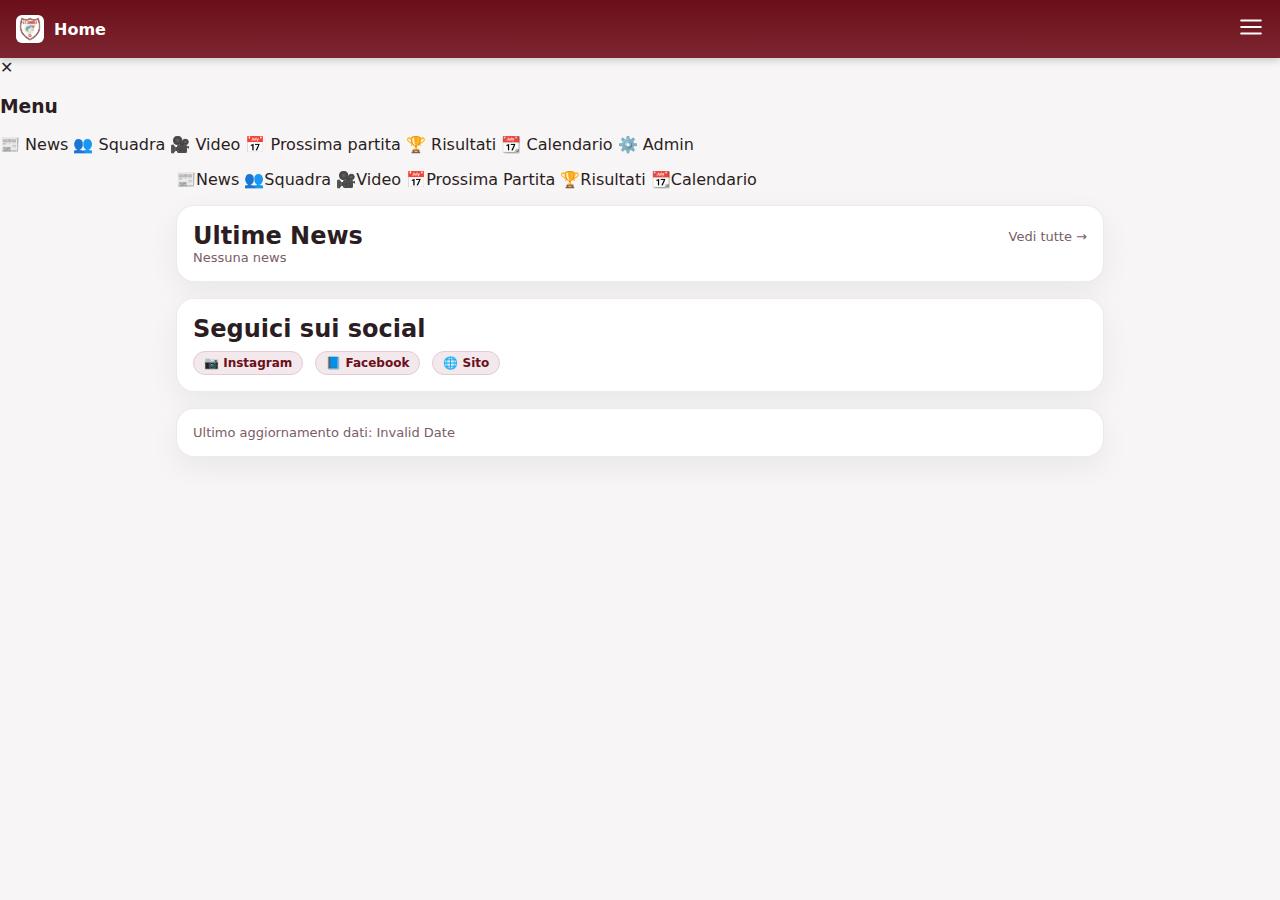
<file: index.html>
<!doctype html>
<html lang="it">
<head>
  
  <meta charset="utf-8" />
  <meta name="viewport" content="width=device-width, initial-scale=1" />
  <title>Home - CORB</title>
  <link rel="manifest" href="manifest.json">
  <meta name="theme-color" content="#6b0f1a">
  <link rel="apple-touch-icon" href="img/icons/logo_c5.png">
  <meta name="apple-mobile-web-app-capable" content="yes">
  <link rel="stylesheet" href="./style.css?v=22">
</head>
<body>
  <header class="topbar">
    <div class="nav">
      <img src="img/logo_c5.png" alt="logo" style="width:28px;height:28px;border-radius:6px;object-fit:cover">
      <div class="title">Home</div>
    </div>
    <div class="right">
      <button id="menuBtn" class="iconbtn" aria-label="Menu" title="Menu">
        <svg width="26" height="26" viewBox="0 0 24 24" fill="none" stroke="#fff" stroke-width="2" stroke-linecap="round">
          <path d="M3 6h18M3 12h18M3 18h18"/>
        </svg>
      </button>
    </div>
  </header>

  <nav id="drawer">
    <span id="drawer-close">✕</span>
    <h3>Menu</h3>
    <a href="./news.html">📰 News</a>
    <a href="./squadra.html">👥 Squadra</a>
    <a href="./video.html">🎥 Video</a>
    <a href="./prossima.html">📅 Prossima partita</a>
    <a href="./partite.html">🏆 Risultati</a>
    <a href="./calendario.html">📆 Calendario</a>
    <a href="./admin.html">⚙️ Admin</a>
  </nav>
  <script>
    (function(){
      const d=document;const drawer=d.getElementById('drawer'),btn=d.getElementById('menuBtn'),x=d.getElementById('drawer-close');
      btn&&btn.addEventListener('click',e=>{e.stopPropagation();drawer.classList.add('open')});
      x&&x.addEventListener('click',()=>drawer.classList.remove('open'));
      d.addEventListener('click',e=>{ if(drawer.classList.contains('open') && !drawer.contains(e.target) && e.target!==btn) drawer.classList.remove('open');});
    })();
  </script>

  <main class="container">
    <section class="tiles">
      <a class="tile" href="./news.html"><span class="emoji">📰</span>News</a>
      <a class="tile" href="./squadra.html"><span class="emoji">👥</span>Squadra</a>
      <a class="tile" href="./video.html"><span class="emoji">🎥</span>Video</a>
      <a class="tile" href="./prossima.html"><span class="emoji">📅</span>Prossima Partita</a>
      <a class="tile" href="./partite.html"><span class="emoji">🏆</span>Risultati</a>
      <a class="tile" href="./calendario.html"><span class="emoji">📆</span>Calendario</a>
    </section>

    <section class="card">
      <div class="row" style="justify-content:space-between">
        <h2 style="margin:0">Ultime News</h2>
        <a class="small" href="./news.html">Vedi tutte →</a>
      </div>
      <div id="homeNews"></div>
    </section>

    <section class="card">
      <h2 style="margin:0 0 8px 0">Seguici sui social</h2>
      <div class="row">
        <a class="pill" href="https://instagram.com" target="_blank" rel="noopener">📷 Instagram</a>
        <a class="pill" href="https://facebook.com" target="_blank" rel="noopener">📘 Facebook</a>
        <a class="pill" href="https://u-s-corbiolo.example" target="_blank" rel="noopener">🌐 Sito</a>
      </div>
    </section>

    <section class="card small" id="lastUpd">Ultimo aggiornamento dati: –</section>
  </main>

  <script type="module">
    import {get,lastUpdated} from './data-store.js';
    const list = document.getElementById('homeNews');
    const rows = (get('news')||[]).slice(0,2);
    list.innerHTML = rows.map(n=>`
      <div class="news-item">
        <div style="font-weight:700">${n.titolo||'—'}</div>
        <div class="small">${n.contenuto||''}</div>
      </div>`).join('') || '<div class="small">Nessuna news</div>';
    const u = lastUpdated(); document.getElementById('lastUpd').textContent = 'Ultimo aggiornamento dati: ' + (u?new Date(u).toLocaleString(): '—');
    if ('serviceWorker' in navigator) navigator.serviceWorker.register('./sw.js');
  </script>
</body>
</html>
</file>
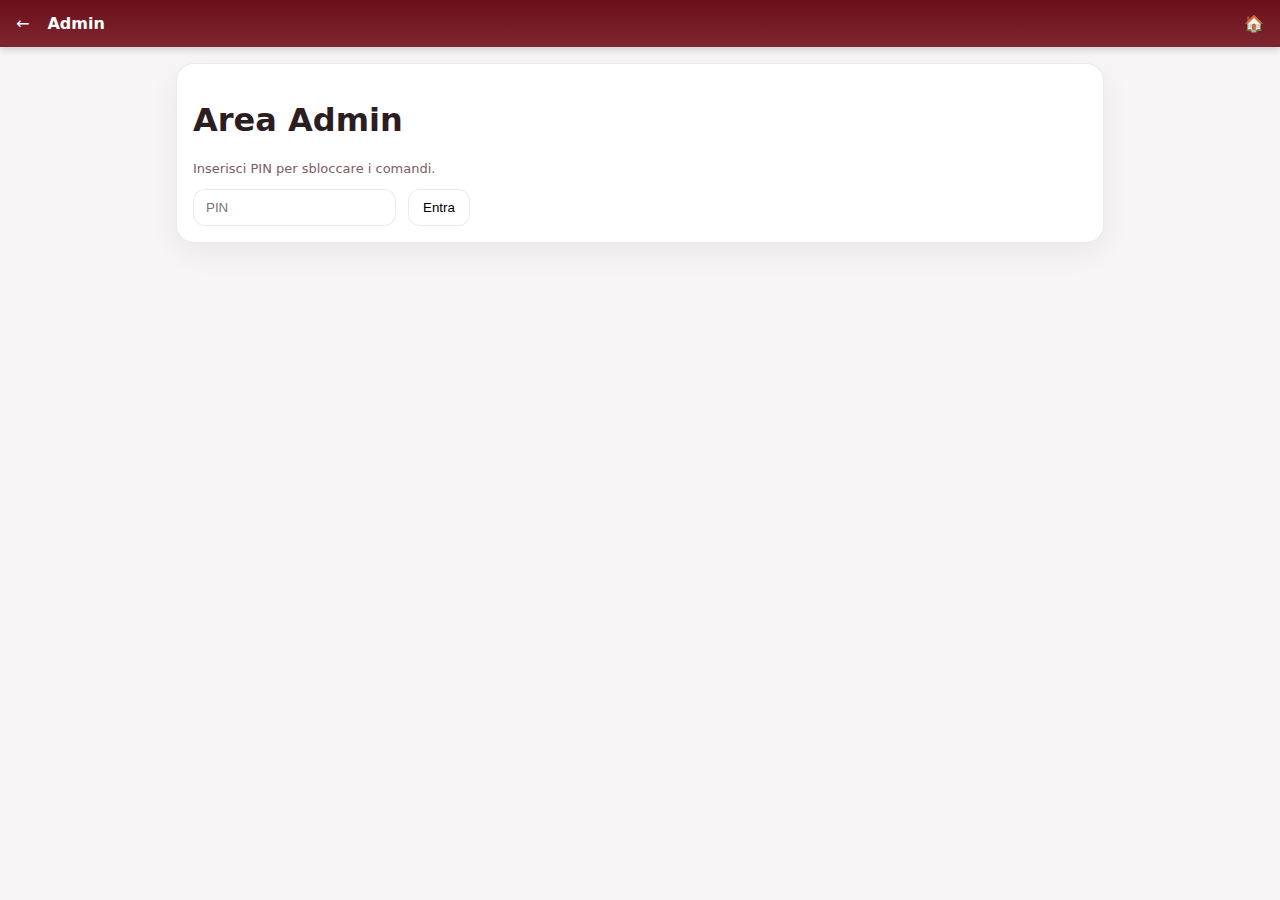
<file: admin.html>
<!doctype html>
<html lang="it">
<head>
  <meta charset="utf-8" />
  <meta name="viewport" content="width=device-width, initial-scale=1" />
  <title>Admin - CORB</title>
  <link rel="manifest" href="manifest.json">
  <meta name="theme-color" content="#6b0f1a">
  <link rel="apple-touch-icon" href="img/icons/icon-192.png">
  <meta name="apple-mobile-web-app-capable" content="yes">
  <link rel="stylesheet" href="./style.css">
  <style>
    .btn{padding:10px 14px;border-radius:12px;border:1px solid var(--ring);background:#fff;cursor:pointer}
    .btn.primary{background:#6b0f1a;color:#fff;border-color:#6b0f1a}
    .log{white-space:pre-wrap;font-family:ui-monospace,monospace;background:#fff;border:1px solid var(--ring);border-radius:12px;padding:10px;max-height:220px;overflow:auto}
  </style>
</head>
<body>
  <!-- Topbar -->
  <header class="topbar">
    <div class="nav">
      <a href="./index.html" style="color:#fff">←</a>
      <div class="title" style="font-weight:700;margin-left:8px">Admin</div>
    </div>
    <div class="right">
      <a class="iconbtn" href="./index.html" title="Home">🏠</a>
    </div>
  </header>

  <main class="container">
    <!-- Login PIN -->
    <section class="card">
      <h1>Area Admin</h1>
      <p class="small">Inserisci PIN per sbloccare i comandi.</p>
      <div class="row">
        <input id="pin" class="search" placeholder="PIN" style="max-width:220px">
        <button id="go" class="btn">Entra</button>
        <span id="status" class="small"></span>
      </div>
    </section>

    <!-- Pannello -->
    <section class="card" id="panel" style="display:none">
      <div class="row" style="justify-content:space-between;align-items:center">
        <h2 style="margin:0">Sincronizzazione</h2>
        <div class="small">Ultimo sync: <span id="ls">never</span></div>
      </div>

      <div class="row" style="margin-top:10px">
        <button id="syncAll" class="btn primary">⟳ Aggiorna TUTTO</button>
        <button id="clear" class="btn">✕ Svuota cache</button>
      </div>

      <div class="section" style="margin-top:12px">
        <h3 class="small" style="margin:0 0 6px 0">Log</h3>
        <div id="log" class="log">Pronto.</div>
      </div>

      <p class="small" style="margin-top:10px">
        Le pagine pubbliche leggono solo dalla cache locale. Nessun aggiornamento automatico:
        i dati cambiano solo quando premi <b>Aggiorna</b>.
      </p>
    </section>
  </main>

  <script type="module">
    import { set, setLast, last, clearAll } from './data-store.js';

    // === CONFIG ===
    const PIN = 'corb25';
    const SHEET_ID = '143tbH2ZfTHk9bsgL1T7s6PQcSkR-HrCepz0GS--Go8I';
    // GID: news, giocatori, sponsor, partite, calendario
    const CSV = {
      news:      `https://docs.google.com/spreadsheets/d/${SHEET_ID}/export?format=csv&gid=1408482393`,
      players:   `https://docs.google.com/spreadsheets/d/${SHEET_ID}/export?format=csv&gid=706688113`,
      sponsors:  `https://docs.google.com/spreadsheets/d/${SHEET_ID}/export?format=csv&gid=1118175028`,
      matches:   `https://docs.google.com/spreadsheets/d/${SHEET_ID}/export?format=csv&gid=1730522931`,
      calendar:  `https://docs.google.com/spreadsheets/d/${SHEET_ID}/export?format=csv&gid=787175543`
    };

    // === UI refs ===
    const elPanel = document.getElementById('panel');
    const elLS = document.getElementById('ls');
    const elLog = document.getElementById('log');
    const log = (m) => { elLog.textContent += '\\n' + m; elLog.scrollTop = elLog.scrollHeight; };

    // CSV robust parser (comma inside quotes)
    const parseCSV = (txt) => {
      const lines = txt.replace(/\r/g,'').split('\n').filter(x=>x.trim().length);
      if (!lines.length) return [];
      const headers = splitCSVLine(lines[0]).map(h=>h.trim().toLowerCase());
      return lines.slice(1).map(line => {
        const cells = splitCSVLine(line);
        const obj = {};
        headers.forEach((h,i)=> obj[h] = (cells[i] ?? '').replace(/^"|"$/g,''));
        return obj;
      });
    };
    function splitCSVLine(line) {
      const out = []; let cur = ''; let q = false;
      for (let i=0;i<line.length;i++){
        const ch = line[i];
        if (ch === '"'){ q = !q; cur += ch; }
        else if (ch === ',' && !q){ out.push(cur); cur=''; }
        else { cur += ch; }
      }
      out.push(cur);
      return out;
    }

    async function pull(key, mapTo, storeKey){
      const res = await fetch(CSV[key], { cache:'no-store' });
      if(!res.ok) throw new Error(`${key}: HTTP ${res.status}`);
      const rows = parseCSV(await res.text());
      const mapped = rows.map(mapTo);
      set(storeKey, mapped);
      log(`✔ ${storeKey}: ${mapped.length} record`);
    }

    async function syncAll(){
      elLog.textContent = 'Avvio sync…';
      try{
        await Promise.all([
          pull('players',  r => ({ nome:r.nome, numero:r.numero, ruolo:r.ruolo, foto:r.foto }), 'players'),
          pull('news',     r => ({ titolo:r.titolo, contenuto:r.contenuto, img:r.img, tag:r.tag||'', nuova:(r.nuova||'')==='1' }), 'news'),
          pull('sponsors', r => ({ nome:r.nome, logo:r.logo, link:r.link }), 'sponsors'),
          pull('matches',  r => ({ data:r.data, ora:r.ora, casa:r.casa, logocasa:r.logocasa, fuori:r.fuori, logoavv:r.logoavv, risultato:r.risultato, competizione:r.competizione||'', luogo:r.luogo||'', mvp:r.mvp||'' }), 'matches'),
          pull('calendar', r => ({ data:r.data, avversario:r.avversario, casa_fuori:r.casa_fuori }), 'calendar')
        ]);
        const ts = new Date().toLocaleString();
        setLast(ts);
        elLS.textContent = ts;
        log('🎉 Fatto!');
        alert('Aggiornamento completato');
      }catch(err){
        log('❌ Errore: ' + (err?.message||err));
        alert('Errore durante l\'aggiornamento');
      }
    }

    // Login PIN
    document.getElementById('go').addEventListener('click', () => {
      const ok = (document.getElementById('pin').value || '').trim() === PIN;
      document.getElementById('status').textContent = ok ? 'OK' : 'PIN errato';
      elPanel.style.display = ok ? 'block' : 'none';
      elLS.textContent = last();
    });

    // Bottoni
    document.getElementById('syncAll').addEventListener('click', syncAll);
    document.getElementById('clear').addEventListener('click', () => {
      clearAll(); elLS.textContent = 'never'; elLog.textContent = 'Cache svuotata.'; alert('Cache svuotata');
    });

    // PWA
    if ('serviceWorker' in navigator) {
      navigator.serviceWorker.register('./sw.js');
    }
  </script>
</body>
</html>
</file>
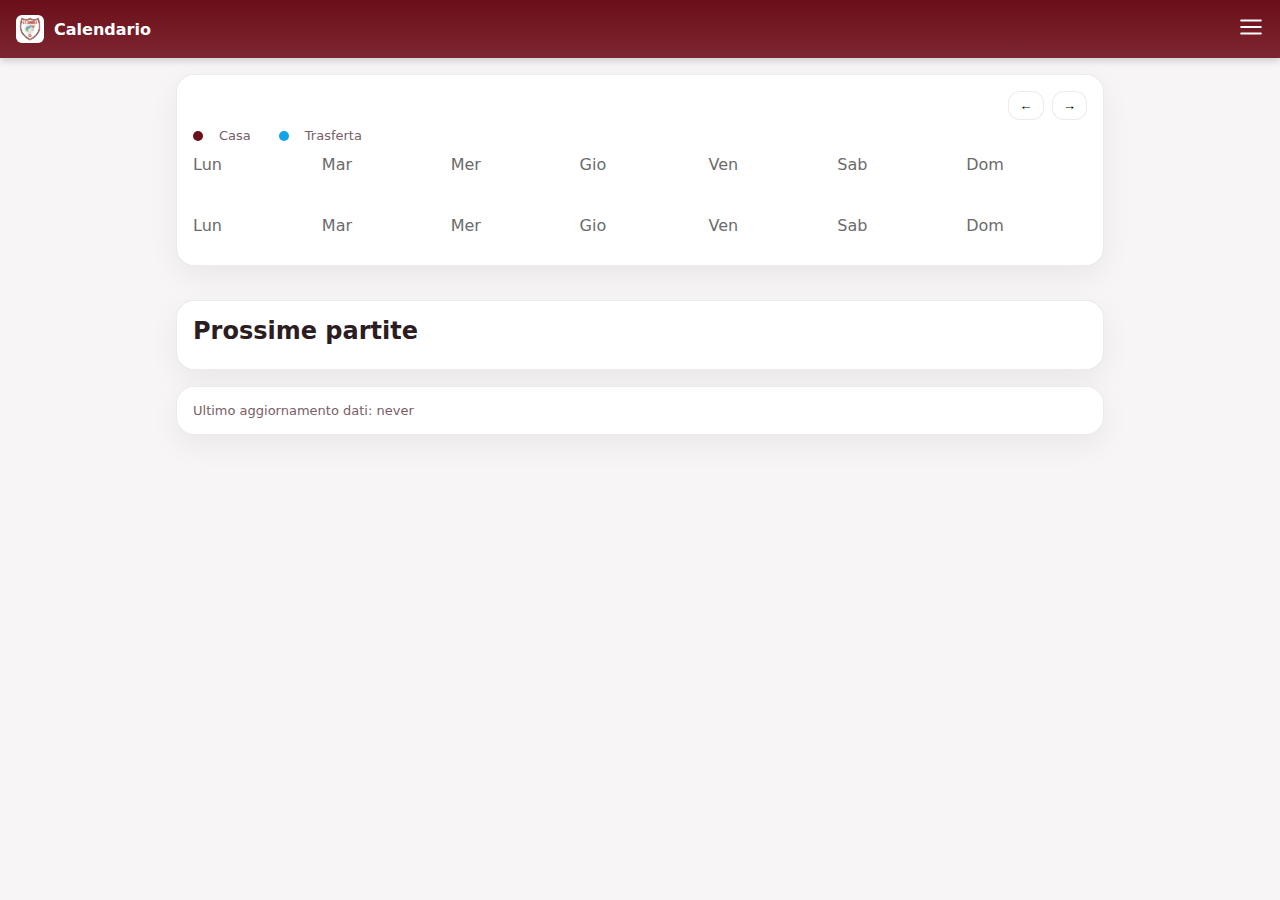
<file: calendario.html>
<!doctype html>
<html lang="it">
<head>
  <meta charset="utf-8"/>
  <meta name="viewport" content="width=device-width, initial-scale=1"/>
  <title>Calendario - CORB</title>
  <link rel="manifest" href="manifest.json">
  <meta name="theme-color" content="#6b0f1a">
  <meta name="apple-mobile-web-app-capable" content="yes">
  <link rel="apple-touch-icon" href="img/logo_c5.png">
  <link rel="stylesheet" href="./style.css?v=34">
  <style>
    .month-wrap{margin-bottom:18px}
    .month-head{display:flex;align-items:center;justify-content:space-between}
    .month-name{font-weight:900;line-height:1.05;font-size:clamp(20px,6vw,28px)}
    .head-right{display:flex;gap:8px}
    .arrowbtn{border-radius:12px;border:1px solid var(--ring);background:#fff;padding:6px 10px}
    .legend{display:flex;gap:16px;align-items:center;margin-top:8px}
    .dot{width:10px;height:10px;border-radius:999px}
    .dot-home{background:var(--home)} .dot-away{background:var(--away)}
    .cal-dow{margin:12px 0 6px}
    .month-block{margin-bottom:8px}
  </style>
</head>
<body>
  <header class="topbar">
    <div class="nav">
      <a href="./index.html" class="brand" aria-label="Home">
        <img src="img/logo_c5.png" alt="Corbiolo" class="brand-logo">
        <span class="title">Calendario</span>
      </a>
    </div>
    <div class="right">
      <button id="menuBtn" class="iconbtn" aria-label="Apri menu" title="Menu">
        <svg width="26" height="26" viewBox="0 0 24 24" fill="none" stroke="currentColor" stroke-width="2" stroke-linecap="round">
          <path d="M3 6h18M3 12h18M3 18h18"/>
        </svg>
      </button>
    </div>
  </header>

  <nav id="drawer" class="drawer" aria-label="Menu laterale">
    <button id="drawer-close" class="drawer-close" aria-label="Chiudi">✕</button>
    <h3>Menu</h3>
    <a href="./index.html">🏠 Home</a>
    <a href="./news.html">📰 News</a>
    <a href="./squadra.html">👥 Squadra</a>
    <a href="./video.html">🎥 Video</a>
    <a href="./prossima.html">📅 Prossima partita</a>
    <a href="./partite.html">🏆 Risultati</a>
    <a href="./calendario.html">📆 Calendario</a>
    <a href="./settings.html">🔔 Impostazioni</a>
    <a href="./admin.html">⚙️ Admin</a>
  </nav>

  <main class="container">
    <section class="card month-wrap">
      <div class="month-head">
        <div class="month-name" id="m1"></div>
        <div class="head-right">
          <button class="arrowbtn" id="prevM" title="Mese precedente">←</button>
          <button class="arrowbtn" id="nextM" title="Mese successivo">→</button>
        </div>
      </div>
      <div class="legend small">
        <span class="dot dot-home"></span> Casa
        <span class="dot dot-away" style="margin-left:12px"></span> Trasferta
      </div>

      <div class="month-block">
        <div class="cal-dow"><span>Lun</span><span>Mar</span><span>Mer</span><span>Gio</span><span>Ven</span><span>Sab</span><span>Dom</span></div>
        <div id="grid1" class="cal-grid"></div>
      </div>

      <div style="height:16px"></div>

      <div class="month-head">
        <div class="month-name" id="m2"></div>
        <div style="width:68px"></div>
      </div>
      <div class="month-block">
        <div class="cal-dow"><span>Lun</span><span>Mar</span><span>Mer</span><span>Gio</span><span>Ven</span><span>Sab</span><span>Dom</span></div>
        <div id="grid2" class="cal-grid"></div>
      </div>
    </section>

    <section class="card">
      <h2 style="margin:0 0 8px 0">Prossime partite</h2>
      <div id="futureList"></div>
    </section>

    <section class="card small">
      Ultimo aggiornamento dati: <span id="ls">never</span>
    </section>
  </main>

  <script type="module">
    import { autoLoad, last, get } from './data-store.js';
    await autoLoad(); // 👈

    document.getElementById('ls').textContent = last();

    const drawer = document.getElementById('drawer');
    document.getElementById('menuBtn').onclick = () => drawer.classList.add('open');
    document.getElementById('drawer-close').onclick = () => drawer.classList.remove('open');
    document.addEventListener('click', (e)=>{
      if (drawer.classList.contains('open') && !drawer.contains(e.target) && e.target.id!=='menuBtn'){
        drawer.classList.remove('open');
      }
    });

    const toDate = (d) => {
      if (!d) return new Date('Invalid');
      if (/^\d{4}-\d{2}-\d{2}/.test(d)) return new Date(d);
      const m = d.match(/^(\d{1,2})[\/\-\.](\d{1,2})[\/\-\.](\d{2,4})$/);
      if (m){ const dd=+m[1], mm=+m[2]-1, yy=(+m[3]<100?2000+ +m[3]:+m[3]); return new Date(yy,mm,dd); }
      const dt = new Date(d);
      return isNaN(+dt) ? new Date('Invalid') : dt;
    };
    const fmtMonth = (d) => d.toLocaleDateString(undefined,{month:'long',year:'numeric'});
    const daysInMonth = (y,m) => new Date(y, m+1, 0).getDate();
    const startDowMon = (y,m) => (new Date(y,m,1).getDay()+6)%7;

    const calData = (get('calendar')||[]).map(r=>({
      date: toDate(r.data),
      avversario: r.avversario || '',
      casa_fuori: (r.casa_fuori||'').toLowerCase()
    })).filter(e=>!isNaN(+e.date));

    let offset = 0;

    function buildTwoMonths(){
      const base = new Date();
      const mA = new Date(base.getFullYear(), base.getMonth()+offset, 1);
      const mB = new Date(base.getFullYear(), base.getMonth()+offset+1, 1);
      buildMonth('grid1','m1', mA);
      buildMonth('grid2','m2', mB);
    }

    function buildMonth(gridId, labelId, baseDate){
      const y = baseDate.getFullYear(), m = baseDate.getMonth();
      document.getElementById(labelId).textContent = fmtMonth(baseDate);
      const grid = document.getElementById(gridId);
      grid.innerHTML = '';

      const leading = startDowMon(y,m);
      for(let i=0;i<leading;i++){
        const c = document.createElement('div'); c.className = 'cal-cell muted'; grid.appendChild(c);
      }

      const nDays = daysInMonth(y,m);
      for(let d=1; d<=nDays; d++){
        const cell = document.createElement('div');
        cell.className = 'cal-cell';
        cell.textContent = d;

        const match = calData.find(e =>
          e.date.getFullYear()===y && e.date.getMonth()===m && e.date.getDate()===d
        );
        if (match){
          cell.classList.add('has');
          if (match.casa_fuori === 'casa') cell.classList.add('home');
          else cell.classList.add('away');
          cell.title = (match.casa_fuori==='casa' ? 'Corbiolo - ' : '') +
                       match.avversario +
                       (match.casa_fuori==='fuori' ? ' - Corbiolo' : '');
        }

        grid.appendChild(cell);
      }
    }

    document.getElementById('prevM').addEventListener('click', ()=>{
      offset -= 1; buildTwoMonths(); window.scrollTo({top:0,behavior:'smooth'});
    });
    document.getElementById('nextM').addEventListener('click', ()=>{
      offset += 1; buildTwoMonths(); window.scrollTo({top:0,behavior:'smooth'});
    });

    buildTwoMonths();

    const matches = (get('matches')||[]).map(m=>({
      ...m,
      date: new Date((m.data||'')+'T'+(m.ora||'00:00'))
    })).filter(m=>!isNaN(+m.date));

    const now = new Date();
    const futures = matches.filter(m=> m.date > now).sort((a,b)=> a.date - b.date);

    const isHome = m => (m.casa||'').trim().toLowerCase() === 'corbiolo';
    const fmtListDate = (d) => d.toLocaleDateString(undefined,{weekday:'short', day:'2-digit', month:'short'});

    const list = document.getElementById('futureList');
    list.innerHTML = futures.length ? futures.map(m=>{
      const homeSide = isHome(m);
      const s1 = homeSide ? 'Corbiolo' : (m.casa||'Avversario');
      const s2 = homeSide ? (m.fuori||'Avversario') : 'Corbiolo';
      const icon = homeSide ? '🏠' : '✈️';
      const ds = fmtListDate(m.date);
      return `
        <div class="future-row">
          <div class="row">
            <span class="pill" style="margin-right:6px">${icon}</span>
            <div>
              <div><strong>${s1} - ${s2}</strong></div>
              <div class="small">${ds}</div>
            </div>
          </div>
        </div>`;
    }).join('') : '<div class="small">Nessuna partita in programma</div>';

    if ('serviceWorker' in navigator) navigator.serviceWorker.register('./sw.js');
  </script>
  <script src="./ui.js?v=34"></script>
</body>
</html>
</file>
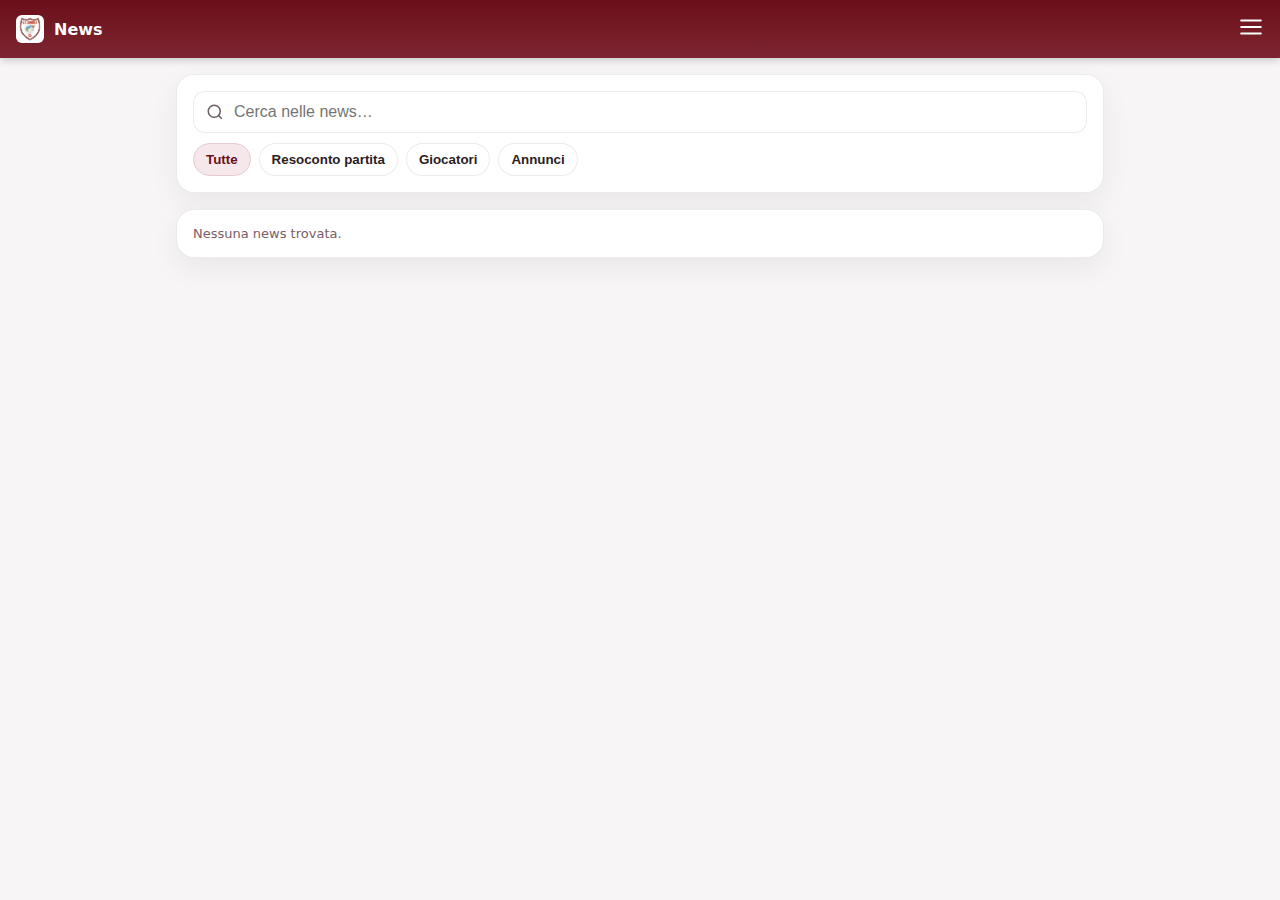
<file: news.html>
<!doctype html>
<html lang="it">
<head>
  <meta charset="utf-8"/>
  <meta name="viewport" content="width=device-width, initial-scale=1"/>
  <title>News - CORB</title>
  <link rel="manifest" href="manifest.json">
  <meta name="theme-color" content="#6b0f1a">
  <link rel="apple-touch-icon" href="img/logo_c5.png">
  <meta name="apple-mobile-web-app-capable" content="yes">
  <link rel="stylesheet" href="./style.css?v=33">
  <style>
    .news-list{display:grid;gap:12px}
    .news-item .pill{margin-bottom:6px}
    .ellipsis{-webkit-line-clamp:3;display:-webkit-box;-webkit-box-orient:vertical;overflow:hidden}
    .chips{display:flex;gap:8px;flex-wrap:wrap}
    .chip{border:1px solid var(--ring);background:#fff;border-radius:999px;padding:8px 12px;font-weight:600}
    .chip.active{background:#f5e7ea;border-color:#e4cbd3;color:#6b0f1a}
  </style>
</head>
  
<body>
  <!-- Topbar -->
  <header class="topbar">
    <div class="nav">
      <a href="./index.html" class="brand">
        <img src="img/logo_c5.png" alt="Corbiolo" class="brand-logo">
        <span class="title">News</span>
      </a>
    </div>
    <div class="right">
      <button id="menuBtn" class="iconbtn" aria-label="Menu" title="Menu">
        <svg width="26" height="26" viewBox="0 0 24 24" fill="none" stroke="#fff" stroke-width="2" stroke-linecap="round">
          <path d="M3 6h18M3 12h18M3 18h18"/>
        </svg>
      </button>
    </div>
  </header>

  <!-- Drawer -->
  <nav id="drawer" class="drawer">
    <button id="drawer-close" class="drawer-close" aria-label="Chiudi">✕</button>
    <h3>Menu</h3>
    <a href="./index.html">🏠 Home</a>
    <a href="./news.html">📰 News</a>
    <a href="./squadra.html">👥 Squadra</a>
    <a href="./video.html">🎥 Video</a>
    <a href="./prossima.html">📅 Prossima partita</a>
    <a href="./partite.html">🏆 Risultati</a>
    <a href="./calendario.html">📆 Calendario</a>
    <a href="./admin.html">⚙️ Admin</a>
  </nav>

  <main class="container">
    <section class="card">
      <div class="search">
        <svg width="18" height="18" viewBox="0 0 24 24" fill="none" stroke="currentColor" stroke-width="2" style="opacity:.7"><circle cx="11" cy="11" r="8"/><path d="M21 21l-4.3-4.3"/></svg>
        <input id="q" type="search" placeholder="Cerca nelle news…">
      </div>

      <div class="chips" style="margin-top:10px">
        <button class="chip active" data-tag="Tutte">Tutte</button>
        <button class="chip" data-tag="Resoconto partita">Resoconto partita</button>
        <button class="chip" data-tag="Giocatori">Giocatori</button>
        <button class="chip" data-tag="Annunci">Annunci</button>
      </div>
    </section>

    <section id="newsWrap" class="news-list"></section>
  </main>

  <script type="module">
    import {get} from './data-store.js';

    // Drawer
    const drawer = document.getElementById('drawer');
    document.getElementById('menuBtn').onclick = () => drawer.classList.add('open');
    document.getElementById('drawer-close').onclick = () => drawer.classList.remove('open');
    document.addEventListener('click', (e)=>{
      if (drawer.classList.contains('open') && !drawer.contains(e.target) && e.target.id!=='menuBtn'){
        drawer.classList.remove('open');
      }
    });

    // Normalizza URL immagini (accetta path relativi tipo img/… e URL assoluti)
    const normalizeImageUrl = (u) => {
      if (!u) return '';
      if (/^https?:\/\//i.test(u)) return u;
      return u.startsWith('./') || u.startsWith('img/') ? u : ('img/' + u);
    };

    // Dati
    const all = (get('news')||[]).map(n=>({
      titolo: n.titolo||'',
      contenuto: n.contenuto||'',
      img: normalizeImageUrl(n.img||''),
      tag: n.tag || 'News'
    }));

    const wrap = document.getElementById('newsWrap');
    const q = document.getElementById('q');
    const chips = [...document.querySelectorAll('.chip')];
    let tag = 'Tutte', term = '';

    function render(){
      const list = all.filter(n => 
        (tag==='Tutte' || n.tag===tag) &&
        (term==='' || (n.titolo+n.contenuto).toLowerCase().includes(term))
      );

      wrap.innerHTML = list.length ? list.map(n => `
        <article class="card news-item">
          ${n.img ? `<img src="${n.img}" alt="" class="media-fluid" loading="lazy" onerror="this.style.display='none'">` : ''}
          <span class="pill">${n.tag}</span>
          <h3 style="margin:6px 0 4px 0">${n.titolo}</h3>
          <div class="small ellipsis">${n.contenuto}</div>
        </article>
      `).join('') : `<div class="card small">Nessuna news trovata.</div>`;
    }

    chips.forEach(c => c.addEventListener('click', ()=>{
      chips.forEach(x=>x.classList.remove('active'));
      c.classList.add('active');
      tag = c.dataset.tag;
      render();
    }));
    q.addEventListener('input', e => { term = e.target.value.trim().toLowerCase(); render(); });

    render();

    if ('serviceWorker' in navigator) navigator.serviceWorker.register('./sw.js');
  </script>
</body>
</html>
</file>
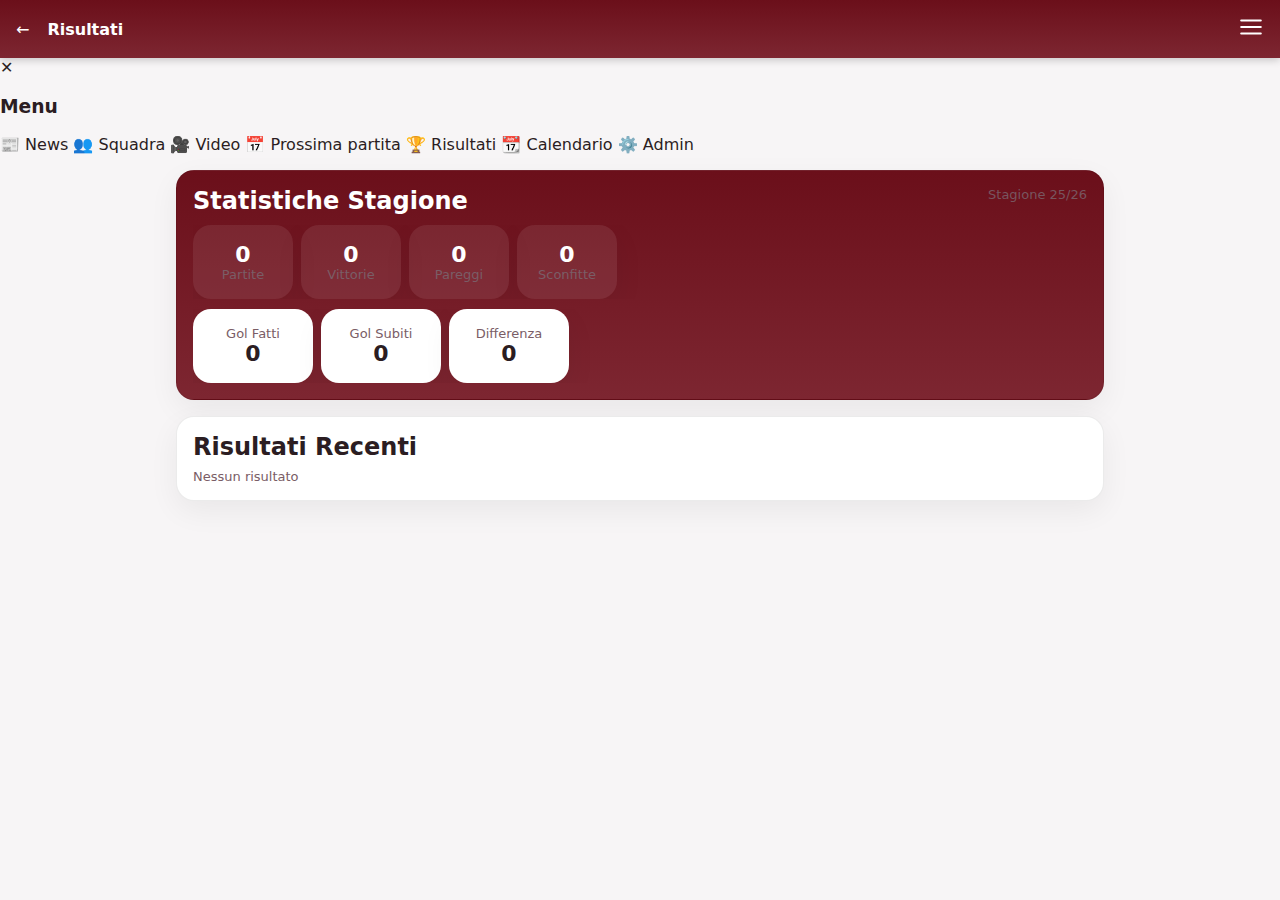
<file: partite.html>
<!doctype html>
<html lang="it">
<head>
  <meta charset="utf-8" />
  <meta name="viewport" content="width=device-width, initial-scale=1" />
  <title>Risultati - CORB</title>
  <link rel="manifest" href="manifest.json">
  <meta name="theme-color" content="#6b0f1a">
  <link rel="apple-touch-icon" href="img/icons/icon-192.png">
  <meta name="apple-mobile-web-app-capable" content="yes">
  <link rel="stylesheet" href="./style.css?v=24">
</head>
<body>
  <header class="topbar">
    <div class="nav">
      <a href="./index.html" style="color:#fff">←</a>
      <div class="title" style="font-weight:700;margin-left:8px">Risultati</div>
    </div>
    <div class="right">
      <button id="menuBtn" class="iconbtn" aria-label="Menu" title="Menu">
        <svg width="26" height="26" viewBox="0 0 24 24" fill="none" stroke="#fff" stroke-width="2" stroke-linecap="round">
          <path d="M3 6h18M3 12h18M3 18h18"/>
        </svg>
      </button>
    </div>
  </header>

  <nav id="drawer">
    <span id="drawer-close">✕</span>
    <h3>Menu</h3>
    <a href="./news.html">📰 News</a>
    <a href="./squadra.html">👥 Squadra</a>
    <a href="./video.html">🎥 Video</a>
    <a href="./prossima.html">📅 Prossima partita</a>
    <a href="./partite.html">🏆 Risultati</a>
    <a href="./calendario.html">📆 Calendario</a>
    <a href="./admin.html">⚙️ Admin</a>
  </nav>
  <script>
    (function(){
      const d=document,dr=d.getElementById('drawer'),b=d.getElementById('menuBtn'),x=d.getElementById('drawer-close');
      b&&b.addEventListener('click',e=>{e.stopPropagation();dr.classList.add('open')});
      x&&x.addEventListener('click',()=>dr.classList.remove('open'));
      d.addEventListener('click',e=>{
        if(dr.classList.contains('open')&&!dr.contains(e.target)&&e.target!==b) dr.classList.remove('open');
      });
    })();
  </script>

  <main class="container">
    <!-- Statistiche stagione (compatto come da mock) -->
    <section class="card" id="statsCard" style="background:linear-gradient(180deg,var(--granata),var(--granata-2));color:#fff">
      <div class="row" style="justify-content:space-between;align-items:flex-start">
        <h2 style="margin:0">Statistiche Stagione</h2>
        <div id="stagioneLabel" class="small" style="opacity:.9"></div>
      </div>

      <div class="row" style="margin-top:10px;gap:8px;flex-wrap:nowrap;overflow:auto">
        <div class="card" style="min-width:100px;background:rgba(255,255,255,.08);border-color:transparent;color:#fff;text-align:center">
          <div style="font-size:22px;font-weight:800" id="statPartite">0</div>
          <div class="small">Partite</div>
        </div>
        <div class="card" style="min-width:100px;background:rgba(255,255,255,.08);border-color:transparent;color:#fff;text-align:center">
          <div style="font-size:22px;font-weight:800" id="statVittorie">0</div>
          <div class="small">Vittorie</div>
        </div>
        <div class="card" style="min-width:100px;background:rgba(255,255,255,.08);border-color:transparent;color:#fff;text-align:center">
          <div style="font-size:22px;font-weight:800" id="statPareggi">0</div>
          <div class="small">Pareggi</div>
        </div>
        <div class="card" style="min-width:100px;background:rgba(255,255,255,.08);border-color:transparent;color:#fff;text-align:center">
          <div style="font-size:22px;font-weight:800" id="statSconfitte">0</div>
          <div class="small">Sconfitte</div>
        </div>
      </div>

      <div class="row" style="margin-top:10px;gap:8px;flex-wrap:nowrap;overflow:auto">
        <div class="card" style="min-width:120px;background:#fff;border-color:transparent;text-align:center;color:var(--text)">
          <div class="small">Gol Fatti</div>
          <div style="font-size:22px;font-weight:800" id="statGF">0</div>
        </div>
        <div class="card" style="min-width:120px;background:#fff;border-color:transparent;text-align:center;color:var(--text)">
          <div class="small">Gol Subiti</div>
          <div style="font-size:22px;font-weight:800" id="statGS">0</div>
        </div>
        <div class="card" style="min-width:120px;background:#fff;border-color:transparent;text-align:center;color:var(--text)">
          <div class="small">Differenza</div>
          <div style="font-size:22px;font-weight:800" id="statDiff">0</div>
        </div>
      </div>
    </section>

    <!-- Lista risultati (solo già giocati, più recenti in alto) -->
    <section class="card">
      <h2 style="margin:0 0 8px 0">Risultati Recenti</h2>
      <div id="results"></div>
    </section>
  </main>

  <script type="module">
    import {get} from './data-store.js';

    const rows = (get('partite')||[]).map(m => ({
      ...m,
      date: new Date((m.data||'')+'T'+(m.ora||'00:00'))
    })).filter(m => !isNaN(+m.date));

    // solo giocate (con risultato presente)
    const played = rows.filter(r => (r.risultato||'').trim() !== '')
                       .sort((a,b)=> b.date - a.date);

    // stat
    let p=0,v=0,n=0,s=0,gf=0,gs=0;
    played.forEach(r=>{
      p++;
      const m = (r.risultato||'').match(/(\d+)\s*[-:]\s*(\d+)/);
      if (m){
        const a = parseInt(m[1],10), b = parseInt(m[2],10);
        const home = (r.casa||'').trim().toLowerCase() === 'corbiolo';
        const mine = home ? a : b;
        const opp  = home ? b : a;
        gf += mine; gs += opp;
        if (mine>opp) v++; else if (mine===opp) n++; else s++;
      }
    });
    const diff = gf-gs;

    // stagione label (settembre anno → giugno anno+1)
    const now = new Date();
    const y = now.getMonth()>=8 ? now.getFullYear() : now.getFullYear()-1;
    document.getElementById('stagioneLabel').textContent = `Stagione ${String(y).slice(2)}/${String(y+1).slice(2)}`;

    // stampa stat
    document.getElementById('statPartite').textContent = p;
    document.getElementById('statVittorie').textContent = v;
    document.getElementById('statPareggi').textContent  = n;
    document.getElementById('statSconfitte').textContent= s;
    document.getElementById('statGF').textContent = gf;
    document.getElementById('statGS').textContent = gs;
    document.getElementById('statDiff').textContent = (diff>0?'+':'')+diff;

    const results = document.getElementById('results');

    const rowHtml = (r) => {
      const home = (r.casa||'').trim().toLowerCase() === 'corbiolo';
      const s1   = home ? 'Corbiolo' : (r.casa||'');
      const s2   = home ? (r.fuori||'') : 'Corbiolo';
      const ds   = r.date.toLocaleDateString(undefined,{day:'2-digit',month:'2-digit',year:'numeric'});
      const logoHome = home ? 'img/logo_c5.png' : (r.logocasa||'img/logo_avv.png');
      const logoAway = home ? (r.logoavv||'img/logo_avv.png') : 'img/logo_c5.png';

      return `
        <div class="player" style="align-items:center">
          <img src="${logoHome}" alt="" style="width:42px;height:42px;border-radius:10px;object-fit:cover"
               onerror="this.onerror=null;this.src='img/logo_avv.png'">
          <div style="flex:1;margin:0 10px">
            <div class="small" style="opacity:.7">${ds}</div>
            <div style="font-weight:700">${s1} - ${s2}</div>
          </div>
          <div class="score">${r.risultato||'-'}</div>
          <img src="${logoAway}" alt="" style="width:42px;height:42px;border-radius:10px;object-fit:cover;margin-left:10px"
               onerror="this.onerror=null;this.src='img/logo_avv.png'">
        </div>`;
    };

    results.innerHTML = played.length ? played.map(rowHtml).join('') : '<div class="small">Nessun risultato</div>';

    if ('serviceWorker' in navigator) navigator.serviceWorker.register('./sw.js');
  </script>
</body>
</html>
</file>
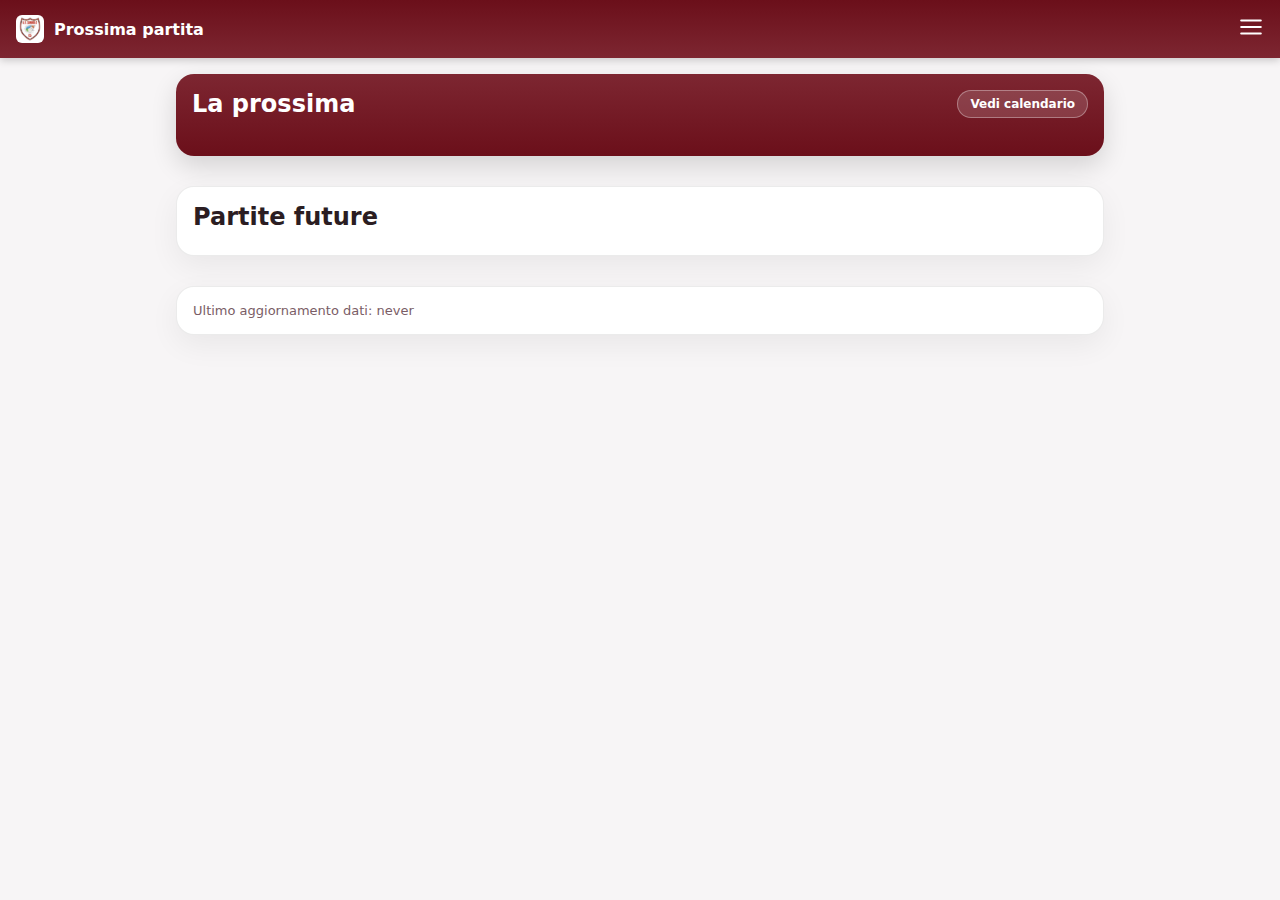
<file: prossima.html>
<!doctype html>
<html lang="it">
<head>
  <meta charset="utf-8"/>
  <meta name="viewport" content="width=device-width, initial-scale=1"/>
  <title>Prossima partita - CORB</title>
  <link rel="manifest" href="manifest.json">
  <meta name="theme-color" content="#6b0f1a">
  <link rel="apple-touch-icon" href="img/logo_c5.png">
  <meta name="apple-mobile-web-app-capable" content="yes">
  <link rel="stylesheet" href="./style.css?v=33">
  <style>
    .next-card{
      background:linear-gradient(180deg,#7d2631,#6b0f1a);
      color:#fff;border-radius:18px;padding:16px;
      box-shadow:0 10px 26px rgba(0,0,0,.14)
    }
    .versus{display:grid;grid-template-columns:1fr auto 1fr;gap:14px;align-items:center;margin-top:8px}
    .teamBox{display:flex;flex-direction:column;align-items:center;text-align:center}
    .teamLogo{width:72px;height:72px;border-radius:14px;object-fit:contain;background:#ffffff18}
    .vsBadge{padding:16px 18px;border-radius:16px;background:#ffffff20;font-weight:900}
    .metaRow{display:flex;gap:10px;flex-wrap:wrap;margin-top:12px}
    .pill-soft{background:#ffffff22;border:1px solid #ffffff44;color:#fff;border-radius:999px;padding:6px 12px;font-weight:600;font-size:12px}
    .future-row{display:grid;grid-template-columns:auto 1fr auto 1fr;gap:10px;align-items:center;padding:12px 0;border-bottom:1px solid var(--ring)}
    .future-row:last-child{border-bottom:0}
    .tinyLogo{width:34px;height:34px;border-radius:10px;object-fit:contain}
    .teamName{font-weight:700}
    .when{grid-column:1/-1;color:var(--muted);font-size:13px;margin-top:6px}
    .goCal{background:#ffffff25;border:1px solid #ffffff55;color:#fff;border-radius:999px;padding:6px 12px;font-weight:700;font-size:12px}
  </style>
</head>
<body>
  <header class="topbar">
    <div class="nav">
      <a href="./index.html" class="brand">
        <img src="img/logo_c5.png" alt="" class="brand-logo">
        <span class="title">Prossima partita</span>
      </a>
    </div>
    <div class="right">
      <button id="menuBtn" class="iconbtn" aria-label="Menu" title="Menu">
        <svg width="26" height="26" viewBox="0 0 24 24" fill="none" stroke="#fff" stroke-width="2" stroke-linecap="round">
          <path d="M3 6h18M3 12h18M3 18h18"/>
        </svg>
      </button>
    </div>
  </header>

  <nav id="drawer" class="drawer">
    <button id="drawer-close" class="drawer-close" aria-label="Chiudi">✕</button>
    <h3>Menu</h3>
    <a href="./index.html">🏠 Home</a>
    <a href="./news.html">📰 News</a>
    <a href="./squadra.html">👥 Squadra</a>
    <a href="./video.html">🎥 Video</a>
    <a href="./prossima.html">📅 Prossima partita</a>
    <a href="./partite.html">🏆 Risultati</a>
    <a href="./calendario.html">📆 Calendario</a>
    <a href="./admin.html">⚙️ Admin</a>
  </nav>

  <main class="container">
    <section class="next-card">
      <div class="row" style="justify-content:space-between;align-items:center">
        <h2 style="margin:0">La prossima</h2>
        <a class="goCal" href="./calendario.html">Vedi calendario</a>
      </div>

      <div id="nextBlock" class="versus" style="margin-top:10px"></div>
      <div id="nextMeta" class="metaRow"></div>
    </section>

    <section class="card" style="margin-top:14px">
      <h2 style="margin:0 0 8px 0">Partite future</h2>
      <div id="futureList"></div>
    </section>

    <section class="card small" style="margin-top:14px">
      Ultimo aggiornamento dati: <span id="ls">never</span>
    </section>
  </main>

  <script type="module">
    import { autoLoad, get, last } from './data-store.js';

    // 👇 assicura i dati al primo accesso
    await autoLoad();

    /* Drawer */
    const drawer = document.getElementById('drawer');
    document.getElementById('menuBtn').onclick = (e)=>{e.stopPropagation();drawer.classList.add('open')};
    document.getElementById('drawer-close').onclick = ()=> drawer.classList.remove('open');
    document.addEventListener('click', (e)=>{ if(drawer.classList.contains('open') && !drawer.contains(e.target)) drawer.classList.remove('open') });

    document.getElementById('ls').textContent = last();

    const CORB = 'corbiolo';
    const LOGO_CORB = 'img/logo_c5.png';
    const LOGO_AVV  = 'img/logo_avv.png';

    const toDate = (m)=>{
      const dt = new Date((m.data||'')+'T'+(m.ora||'00:00'));
      return isNaN(+dt) ? new Date(m.data||'') : dt;
    };
    const fmtLong = (d)=> d.toLocaleDateString(undefined,{weekday:'short', day:'2-digit', month:'long'}) + ' · ' + d.toLocaleTimeString(undefined,{hour:'2-digit',minute:'2-digit'});

    const matches = (get('matches')||[]).map(m=>({...m, date:toDate(m)})).filter(m=>!isNaN(+m.date));
    const now = new Date();
    const future = matches.filter(m=> m.date > now).sort((a,b)=> a.date - b.date);

    /* ========== La prossima ========== */
    const next = future[0];
    const nextBlock = document.getElementById('nextBlock');
    const nextMeta  = document.getElementById('nextMeta');

    if(next){
      const homeName = (next.casa||'Corbiolo').trim();
      const awayName = (next.fuori||'Avversario').trim();
      const homeLogo = homeName.toLowerCase()===CORB ? LOGO_CORB : (next.logo_casa || LOGO_AVV);
      const awayLogo = awayName.toLowerCase()===CORB ? LOGO_CORB : (next.logo_fuori || LOGO_AVV);

      nextBlock.innerHTML = `
        <div class="teamBox">
          <img class="teamLogo" src="${homeLogo}" onerror="this.src='${LOGO_AVV}'" alt="">
          <div style="font-weight:800;margin-top:8px">${homeName}</div>
        </div>
        <div class="vsBadge">VS</div>
        <div class="teamBox">
          <img class="teamLogo" src="${awayLogo}" onerror="this.src='${LOGO_AVV}'" alt="">
          <div style="font-weight:800;margin-top:8px">${awayName}</div>
        </div>`;

      const isHomeCorb = homeName.toLowerCase()===CORB;
      nextMeta.innerHTML = `
        <span class="pill-soft">${isHomeCorb?'🏠 Casa':'✈️ Trasferta'}</span>
        <span class="pill-soft">${fmtLong(next.date)}</span>
      `;
    } else {
      nextBlock.innerHTML = `<div class="small" style="grid-column:1/-1">Nessuna partita in programma</div>`;
      nextMeta.innerHTML = '';
    }

    /* ========== Partite future ========== */
    const fWrap = document.getElementById('futureList');
    fWrap.innerHTML = future.length ? future.map(m=>{
      const homeName = (m.casa||'Corbiolo').trim();
      const awayName = (m.fuori||'Avversario').trim();
      const homeLogo = homeName.toLowerCase()===CORB ? LOGO_CORB : (m.logo_casa || LOGO_AVV);
      const awayLogo = awayName.toLowerCase()===CORB ? LOGO_CORB : (m.logo_fuori || LOGO_AVV);

      return `
        <div class="future-row">
          <img class="tinyLogo" src="${homeLogo}" onerror="this.src='${LOGO_AVV}'" alt="">
          <div class="teamName">${homeName}</div>
          <img class="tinyLogo" src="${awayLogo}" onerror="this.src='${LOGO_AVV}'" alt="">
          <div class="teamName">${awayName}</div>
          <div class="when">${fmtLong(m.date)}</div>
        </div>`;
    }).join('') : '<div class="small">Nessuna partita futura</div>';

    if ('serviceWorker' in navigator) navigator.serviceWorker.register('./sw.js');
  </script>
</body>
</html>
</file>
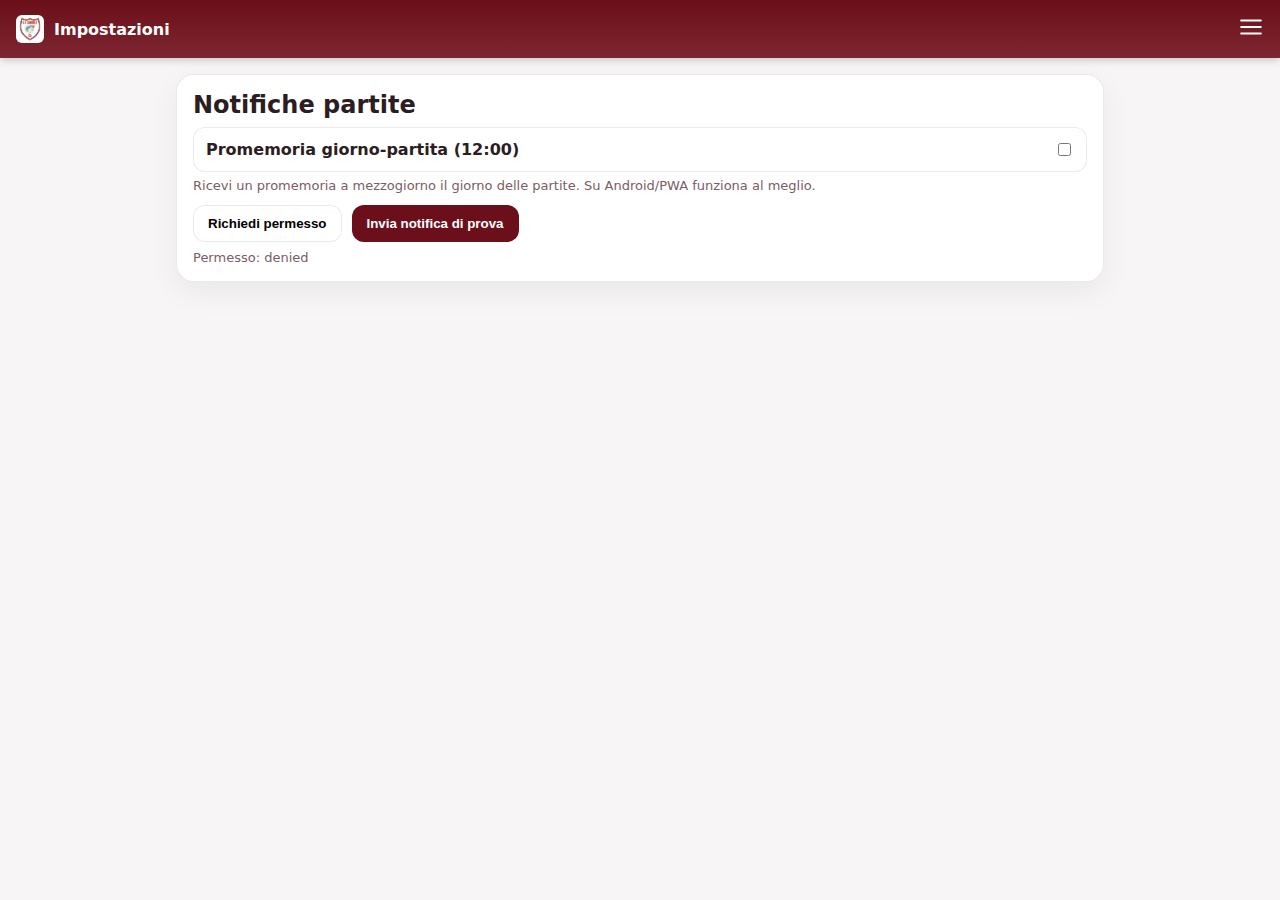
<file: settings.html>
<!doctype html>
<html lang="it">
<head>
  <meta charset="utf-8"/>
  <meta name="viewport" content="width=device-width, initial-scale=1"/>
  <title>Impostazioni - CORB</title>

  <link rel="manifest" href="manifest.json">
  <meta name="theme-color" content="#6b0f1a">
  <meta name="apple-mobile-web-app-capable" content="yes">
  <link rel="apple-touch-icon" href="img/logo_c5.png">

  <link rel="stylesheet" href="./style.css?v=33">
  <style>
    .switch{display:flex;align-items:center;justify-content:space-between;padding:12px;border:1px solid var(--ring);border-radius:12px;background:#fff}
    .switch label{font-weight:700}
    .desc{font-size:13px;color:var(--muted);margin-top:6px}
    .actions{display:flex;gap:10px;flex-wrap:wrap;margin-top:12px}
    .btn{border:1px solid var(--ring);background:#fff;border-radius:12px;padding:10px 14px;font-weight:800;cursor:pointer}
    .btn-primary{background:var(--granata);color:#fff;border-color:transparent}
    .stat{font-size:13px;color:var(--muted)}
  </style>
</head>
<body>
  <header class="topbar">
    <div class="nav">
      <a href="./index.html" class="brand">
        <img src="img/logo_c5.png" class="brand-logo" alt="">
        <span class="title">Impostazioni</span>
      </a>
    </div>
    <div class="right">
      <button id="menuBtn" class="iconbtn" aria-label="Menu" title="Menu">
        <svg width="26" height="26" viewBox="0 0 24 24" fill="none" stroke="#fff" stroke-width="2" stroke-linecap="round">
          <path d="M3 6h18M3 12h18M3 18h18"/>
        </svg>
      </button>
    </div>
  </header>

  <nav id="drawer" class="drawer">
    <button id="drawer-close" class="drawer-close" aria-label="Chiudi">✕</button>
    <h3>Menu</h3>
    <a href="./index.html">🏠 Home</a>
    <a href="./news.html">📰 News</a>
    <a href="./squadra.html">👥 Squadra</a>
    <a href="./video.html">🎥 Video</a>
    <a href="./prossima.html">📅 Prossima partita</a>
    <a href="./partite.html">🏆 Risultati</a>
    <a href="./calendario.html">📆 Calendario</a>
    <a href="./admin.html">⚙️ Admin</a>
    <a href="./settings.html">🔔 Impostazioni</a>
  </nav>

  <main class="container">
    <section class="card">
      <h2 style="margin:0 0 8px 0">Notifiche partite</h2>

      <div class="switch">
        <label for="toggle">Promemoria giorno-partita (12:00)</label>
        <input id="toggle" type="checkbox" />
      </div>
      <div class="desc">
        Ricevi un promemoria a mezzogiorno il giorno delle partite. Su Android/PWA funziona al meglio.
      </div>

      <div class="actions">
        <button id="askPerm" class="btn">Richiedi permesso</button>
        <button id="testNotif" class="btn btn-primary">Invia notifica di prova</button>
      </div>

      <div class="stat" id="permState" style="margin-top:8px">Permesso: —</div>
    </section>
  </main>

  <script type="module">
    import { getSettings, setSettings } from './notify.js';

    // Drawer
    const drawer = document.getElementById('drawer');
    document.getElementById('menuBtn').onclick = (e)=>{e.stopPropagation();drawer.classList.add('open')};
    document.getElementById('drawer-close').onclick = ()=> drawer.classList.remove('open');
    document.addEventListener('click', (e)=>{ if(drawer.classList.contains('open') && !drawer.contains(e.target)) drawer.classList.remove('open') });

    const toggle   = document.getElementById('toggle');
    const askPerm  = document.getElementById('askPerm');
    const testBtn  = document.getElementById('testNotif');
    const permEl   = document.getElementById('permState');

    // stato iniziale
    const s = getSettings();
    toggle.checked = !!s.notifyMatches;
    permEl.textContent = 'Permesso: ' + (Notification?.permission || 'non supportato');

    toggle.addEventListener('change', ()=>{
      const cur = getSettings();
      setSettings({...cur, notifyMatches: toggle.checked});
      alert('Impostazione salvata.');
    });

    askPerm.addEventListener('click', async ()=>{
      if (!('Notification' in window)) { alert('Notifiche non supportate su questo dispositivo.'); return; }
      const res = await Notification.requestPermission();
      permEl.textContent = 'Permesso: ' + res;
      if (res !== 'granted') alert('Per ricevere notifiche devi consentirle.');
    });

    testBtn.addEventListener('click', async ()=>{
      if (!('serviceWorker' in navigator)) return alert('SW non disponibile.');
      const reg = await navigator.serviceWorker.ready;
      reg.active?.postMessage({
        type: 'notify',
        title: 'CORB • Test',
        body: 'Questa è una notifica di prova.',
        data: {url: './index.html'}
      });
    });

    if ('serviceWorker' in navigator) navigator.serviceWorker.register('./sw.js');
  </script>
</body>
</html>
</file>
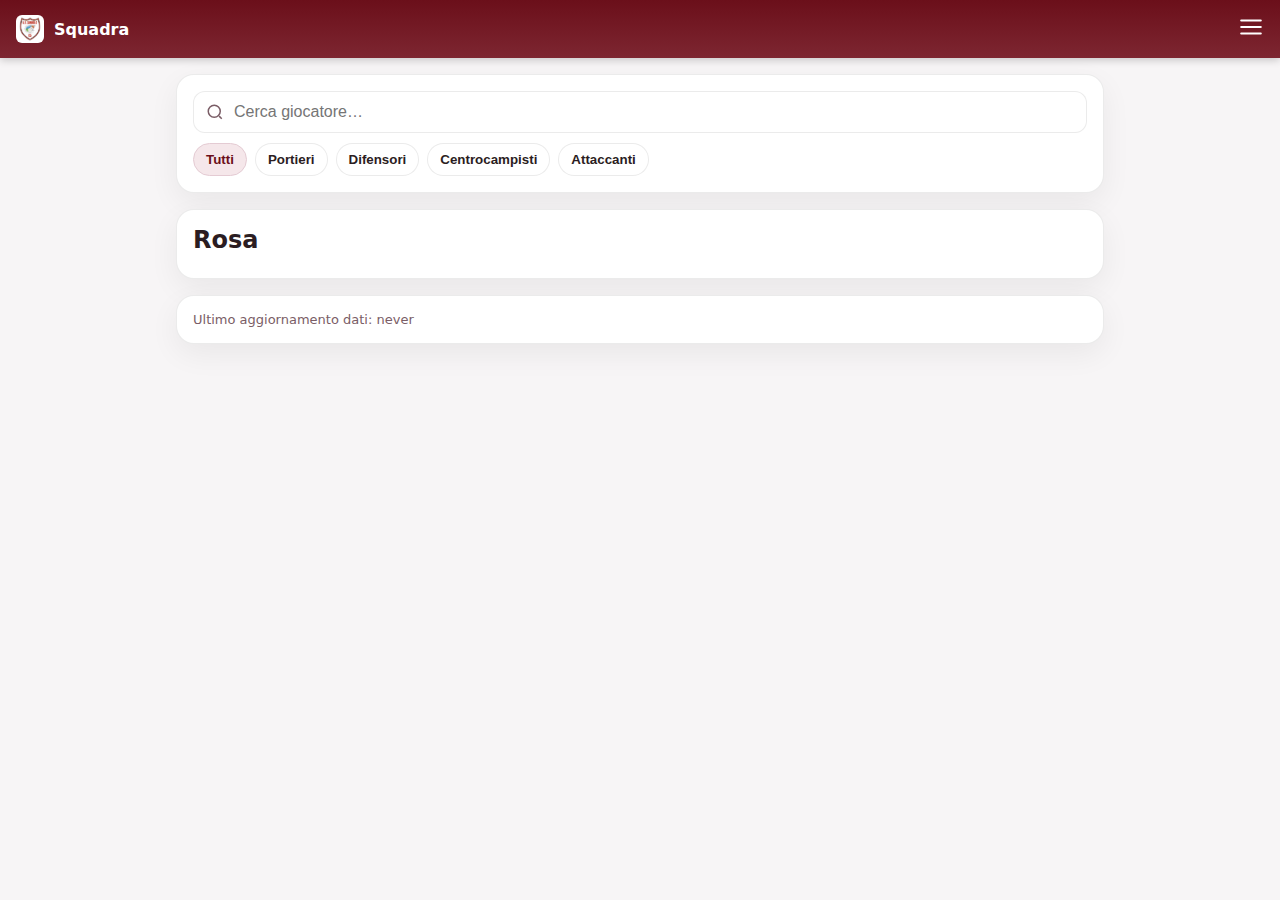
<file: squadra.html>
<!doctype html>
<html lang="it">
<head>
  <meta charset="utf-8"/>
  <meta name="viewport" content="width=device-width, initial-scale=1"/>
  <title>Squadra - CORB</title>

  <!-- PWA / Icone -->
  <link rel="manifest" href="manifest.json">
  <meta name="theme-color" content="#6b0f1a">
  <meta name="apple-mobile-web-app-capable" content="yes">
  <link rel="apple-touch-icon" href="img/logo_c5.png">

  <!-- CSS -->
  <link rel="stylesheet" href="./style.css?v=32">
  <style>
    /* extra minimi pagina */
    .role-title{font-weight:800;margin:6px 0 2px}
  </style>
</head>
<body>
  <!-- Topbar comune -->
  <header class="topbar">
    <div class="nav">
      <a href="./index.html" class="brand" aria-label="Home">
        <img src="img/logo_c5.png" alt="Corbiolo" class="brand-logo">
        <span class="title">Squadra</span>
      </a>
    </div>
    <div class="right">
      <button data-role="menu-btn" class="iconbtn" aria-label="Apri menu" title="Menu">
        <svg width="26" height="26" viewBox="0 0 24 24" fill="none" stroke="currentColor" stroke-width="2" stroke-linecap="round">
          <path d="M3 6h18M3 12h18M3 18h18"/>
        </svg>
      </button>
    </div>
  </header>

  <!-- Drawer comune -->
  <nav class="drawer" data-role="drawer" aria-label="Menu laterale">
    <button class="drawer-close" data-role="drawer-close" aria-label="Chiudi">✕</button>
    <h3>Menu</h3>
    <a href="./index.html">🏠 Home</a>
    <a href="./news.html">📰 News</a>
    <a href="./squadra.html">👥 Squadra</a>
    <a href="./video.html">🎥 Video</a>
    <a href="./prossima.html">📅 Prossima partita</a>
    <a href="./partite.html">🏆 Risultati</a>
    <a href="./calendario.html">📆 Calendario</a>
    <a href="./admin.html">⚙️ Admin</a>
  </nav>

  <main class="container">
    <!-- Ricerca + filtro ruolo -->
    <section class="card">
      <div class="search" style="margin-bottom:10px">
        <svg width="18" height="18" viewBox="0 0 24 24" fill="none" stroke="#7a5d66" stroke-width="2"><circle cx="11" cy="11" r="8"/><path d="M21 21l-3.5-3.5"/></svg>
        <input id="q" type="search" placeholder="Cerca giocatore…" />
      </div>
      <div class="chips" id="chips">
        <button class="chip active" data-rolekey="all">Tutti</button>
        <button class="chip" data-rolekey="portiere">Portieri</button>
        <button class="chip" data-rolekey="difensore">Difensori</button>
        <button class="chip" data-rolekey="centrocampista">Centrocampisti</button>
        <button class="chip" data-rolekey="attaccante">Attaccanti</button>
      </div>
    </section>

    <!-- Lista giocatori -->
    <section class="card">
      <h2 style="margin:0 0 8px 0">Rosa</h2>
      <div id="players"></div>
    </section>

    <!-- Ultimo sync -->
    <section class="card small">
      Ultimo aggiornamento dati: <span id="ls">never</span>
    </section>
  </main>

  <script type="module">
    import { last, get } from './data-store.js';

    // ==== MENU (apri/chiudi) ====
    const drawer   = document.querySelector('[data-role="drawer"]');
    const menuBtn  = document.querySelector('[data-role="menu-btn"]');
    const closeBtn = document.querySelector('[data-role="drawer-close"]');
    function openDrawer(){ drawer?.classList.add('open'); }
    function closeDrawer(){ drawer?.classList.remove('open'); }
    menuBtn?.addEventListener('click', (e)=>{ e.stopPropagation(); openDrawer(); });
    closeBtn?.addEventListener('click', closeDrawer);
    document.addEventListener('click', (e)=> {
      if (drawer?.classList.contains('open') && !drawer.contains(e.target) && e.target!==menuBtn) closeDrawer();
    });

    // ==== Dati base ====
    document.getElementById('ls').textContent = last();

    // Carica giocatori dal localStorage (admin)
    // Colonne attese: nome, ruolo, numero, foto (url)
    const raw = (get('giocatori') || []);

    // Normalizza ruoli in chiavi interne
    function roleKey(r=''){
      const v = r.toString().trim().toLowerCase();
      if (v.startsWith('port')) return 'portiere';
      if (v.startsWith('dif'))  return 'difensore';
      if (v.startsWith('cen'))  return 'centrocampista';
      if (v.startsWith('att'))  return 'attaccante';
      return 'altro';
    }
    function roleLabel(k){
      return k==='portiere'?'Portiere':
             k==='difensore'?'Difensore':
             k==='centrocampista'?'Centrocampista':
             k==='attaccante'?'Attaccante':'Altro';
    }

    const players = raw.map(p => ({
      nome: (p.nome||'').trim(),
      ruolo: roleKey(p.ruolo||''),
      ruoloRaw: (p.ruolo||'').trim(),
      numero: (p.numero||'').toString().trim(),
      foto: (p.foto||p.img||'').trim()
    })).sort((a,b) => {
      // Ordina per ruolo poi numero poi nome
      const r = a.ruolo.localeCompare(b.ruolo);
      if (r!==0) return r;
      const na = parseInt(a.numero,10), nb = parseInt(b.numero,10);
      if (!isNaN(na) && !isNaN(nb) && na!==nb) return na-nb;
      return a.nome.localeCompare(b.nome);
    });

    // Stato filtri
    let state = { role:'all', text:'' };

    const q = document.getElementById('q');
    const chips = document.getElementById('chips');
    const wrap = document.getElementById('players');

    // Rendering lista piatta (con separatori di ruolo)
    function render(){
      const term = state.text.toLowerCase();
      const filtered = players.filter(p => {
        const okRole = (state.role==='all') ? true : (p.ruolo===state.role);
        const okText = term ? (p.nome.toLowerCase().includes(term)) : true;
        return okRole && okText;
      });

      if (!filtered.length){
        wrap.innerHTML = `<div class="small">Nessun giocatore trovato.</div>`;
        return;
      }

      // raggruppa per ruolo per un piccolo titolo
      const groups = {};
      for (const p of filtered){
        const key = p.ruolo;
        (groups[key] ||= []).push(p);
      }

      // ordine ruoli
      const order = ['portiere','difensore','centrocampista','attaccante','altro'];
      const html = order.filter(k => groups[k]?.length).map(k => {
        const rows = groups[k].map(p => {
          const img = p.foto || 'img/player.png';
          const num = p.numero ? `#${p.numero}` : '';
          return `
            <div class="player">
              <img src="${img}" alt="">
              <div style="flex:1">
                <div style="font-weight:800">${p.nome}</div>
                <div class="small">${p.ruoloRaw || roleLabel(p.ruolo)}</div>
              </div>
              ${num ? `<div class="pill">${num}</div>` : ``}
            </div>
          `;
        }).join('');
        return `
          <div>
            <div class="role-title">${roleLabel(k)}</div>
            ${rows}
          </div>
        `;
      }).join('');

      wrap.innerHTML = html;
    }

    // Eventi ricerca / chip
    q.addEventListener('input', (e)=>{ state.text = e.target.value || ''; render(); });
    chips.addEventListener('click', (e)=>{
      const b = e.target.closest('.chip'); if(!b) return;
      chips.querySelectorAll('.chip').forEach(c=>c.classList.remove('active'));
      b.classList.add('active');
      state.role = b.dataset.rolekey;
      render();
    });

    render();

    // SW
    if ('serviceWorker' in navigator) navigator.serviceWorker.register('./sw.js');
  </script>

  <!-- JS menu comune -->
  <script src="./ui.js?v=32"></script>
</body>
</html>
</file>
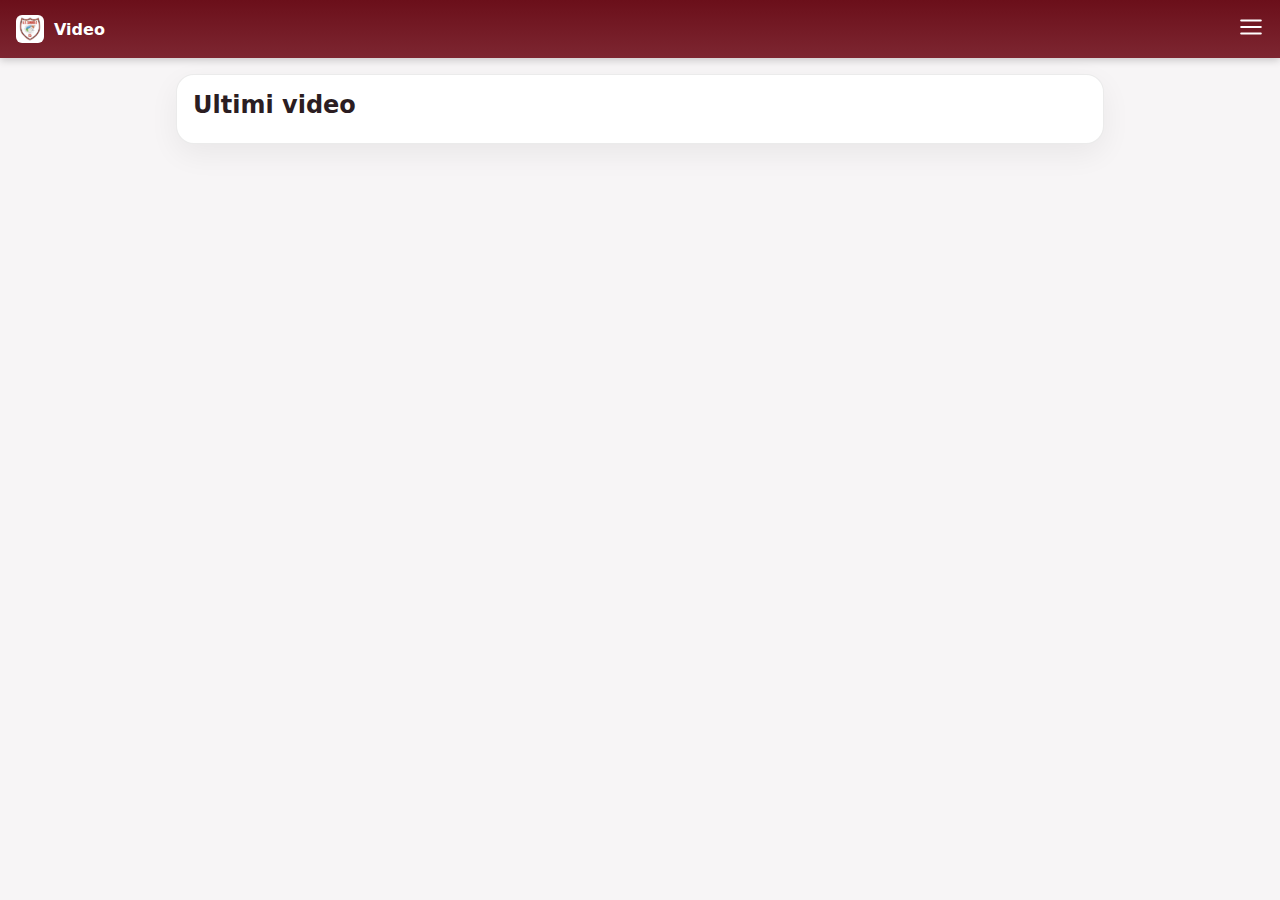
<file: video.html>
<!doctype html>
<html lang="it">
<head>
  <meta charset="utf-8"/>
  <meta name="viewport" content="width=device-width, initial-scale=1"/>
  <title>Video - CORB</title>

  <!-- PWA / Icone -->
  <link rel="manifest" href="manifest.json">
  <meta name="theme-color" content="#6b0f1a">
  <meta name="apple-mobile-web-app-capable" content="yes">
  <link rel="apple-touch-icon" href="img/logo_c5.png">

  <!-- Stili -->
  <link rel="stylesheet" href="./style.css?v=33">
  <style>
    .video-list{display:grid;gap:12px}
    .video-card .title{font-weight:700;margin:8px 0 4px 0}
    /* wrapper 16:9 per embed/immagini */
    .ratio{position:relative;width:100%;border-radius:12px;overflow:hidden;background:#eee}
    .ratio::before{content:"";display:block;padding-top:56.25%}
    .ratio > iframe, .ratio > img{position:absolute;inset:0;width:100%;height:100%;border:0}
  </style>
</head>
<body>
  <!-- Topbar -->
  <header class="topbar">
    <div class="nav">
      <a href="./index.html" class="brand" aria-label="Home">
        <img src="img/logo_c5.png" alt="Corbiolo" class="brand-logo">
        <span class="title">Video</span>
      </a>
    </div>
    <div class="right">
      <button id="menuBtn" class="iconbtn" aria-label="Menu" title="Menu">
        <!-- hamburger (solo 3 linee) -->
        <svg width="26" height="26" viewBox="0 0 24 24" fill="none" stroke="#fff" stroke-width="2" stroke-linecap="round">
          <path d="M3 6h18M3 12h18M3 18h18"/>
        </svg>
      </button>
    </div>
  </header>

  <!-- Drawer -->
  <nav id="drawer" class="drawer" aria-label="Menu laterale">
    <button id="drawer-close" class="drawer-close" aria-label="Chiudi">✕</button>
    <h3>Menu</h3>
    <a href="./index.html">🏠 Home</a>
    <a href="./news.html">📰 News</a>
    <a href="./squadra.html">👥 Squadra</a>
    <a href="./video.html">🎥 Video</a>
    <a href="./prossima.html">📅 Prossima partita</a>
    <a href="./partite.html">🏆 Risultati</a>
    <a href="./calendario.html">📆 Calendario</a>
    <a href="./settings.html">🔔 Impostazioni</a>
    <a href="./admin.html">⚙️ Admin</a>
  </nav>

  <main class="container">
    <section class="card">
      <h2 style="margin:0 0 8px 0">Ultimi video</h2>
      <div id="videos" class="video-list"></div>
    </section>
  </main>

  <script type="module">
    import { autoLoad, get } from './data-store.js';

    // Assicura i dati al primo accesso (se cache vuota)
    await autoLoad();

    /* ===== Drawer: fix bubbling click ===== */
    const drawer   = document.getElementById('drawer');
    const menuBtn  = document.getElementById('menuBtn');
    const closeBtn = document.getElementById('drawer-close');

    menuBtn.addEventListener('click', (e) => {
      e.stopPropagation();               // evita chiusura immediata dal listener globale
      drawer.classList.add('open');
    });
    closeBtn.addEventListener('click', () => drawer.classList.remove('open'));
    document.addEventListener('click', (e) => {
      // chiudi cliccando fuori (e non sul bottone)
      if (drawer.classList.contains('open') && !drawer.contains(e.target) && e.target !== menuBtn && !menuBtn.contains(e.target)) {
        drawer.classList.remove('open');
      }
    });

    /* ===== Video ===== */
    const list = get('video') || [];
    const box = document.getElementById('videos');

    // supporto link YouTube / Vimeo / file MP4 / pagina esterna
    const isYouTube = (u)=> /youtube\.com\/watch\?v=|youtu\.be\//i.test(u||'');
    const ytId = (u)=>{
      if (!u) return '';
      const m1 = u.match(/[?&]v=([^&]+)/); if (m1) return m1[1];
      const m2 = u.match(/youtu\.be\/([^?&]+)/); if (m2) return m2[1];
      return '';
    };
    // normalizza logo (accetta URL assoluto o file in /img)
    const normLogo = (u)=> !u ? '' : (/^https?:\/\//i.test(u) ? u : `img/${u}`);

    function card(v){
      const titolo = v.nome || 'Video';
      const thumb  = normLogo(v.logo || '');
      const link   = v.link || '';

      if (isYouTube(link)){
        const id = ytId(link);
        const src = `https://www.youtube.com/embed/${id}`;
        return `
          <article class="card video-card">
            <div class="ratio"><iframe src="${src}" allowfullscreen loading="lazy" referrerpolicy="strict-origin-when-cross-origin"></iframe></div>
            <div class="title">${titolo}</div>
            <a class="small" href="${link}" target="_blank" rel="noopener">${link}</a>
          </article>`;
      } else {
        return `
          <article class="card video-card">
            <a href="${link || '#'}" ${link ? 'target="_blank" rel="noopener"' : ''}>
              <div class="ratio">
                ${thumb ? `<img src="${thumb}" alt="" onerror="this.style.display='none'">` : ''}
              </div>
            </a>
            <div class="title">${titolo}</div>
            ${link ? `<a class="small" href="${link}" target="_blank" rel="noopener">${link}</a>` : ''}
          </article>`;
      }
    }

    box.innerHTML = list.length
      ? list.map(card).join('')
      : `<div class="small">Nessun video disponibile.</div>`;

    // PWA
    if ('serviceWorker' in navigator) navigator.serviceWorker.register('./sw.js');
  </script>
</body>
</html>
</file>
<file: style.css>
:root{
  --granata:#6b0f1a;
  --granata-2:#7d2631;
  --bg:#f7f5f6;
  --card:#ffffff;
  --text:#2b1d22;
  --muted:#7a5d66;
  --ring:rgba(0,0,0,.08);
  --green:#10b981;
  --red:#ef4444;
  --amber:#f59e0b;
}

/* ===== Reset di base ===== */
*{box-sizing:border-box}
html,body{
  margin:0;padding:0;
  background:var(--bg);
  color:var(--text);
  font-family:system-ui,-apple-system,Segoe UI,Roboto,Inter,Helvetica,Arial;
  -webkit-font-smoothing:antialiased;
}
a{color:inherit;text-decoration:none}

/* --- Topbar --- */
.topbar{
  position: sticky; top: 0; z-index: 9999;
  display:flex; align-items:center; justify-content:space-between;
  padding:14px 16px;
  background:linear-gradient(180deg,#6b0f1a,#7d2631);
  color:#fff; box-shadow:0 2px 8px rgba(0,0,0,.2);
}
.topbar .nav{display:flex; align-items:center; gap:10px}
.brand{display:flex; align-items:center; gap:10px; color:#fff; text-decoration:none}
.brand-logo{width:28px; height:28px; border-radius:6px; display:block}
.title{font-weight:700}

/* --- Icona hamburger pulita --- */
.iconbtn{
  background:transparent !important;
  border:none !important; box-shadow:none !important;
  color:#fff !important; padding:0 !important; margin:0 !important;
  width:auto !important; height:auto !important; line-height:1 !important;
  display:inline-flex; align-items:center; justify-content:center;
}

/* --- Drawer --- */
.drawer{
  position:fixed; top:0; right:-280px; width:260px; height:100%;
  background:#fff; color:#2b1d22;
  box-shadow:-3px 0 12px rgba(0,0,0,.2);
  transition: right .28s ease; padding:20px; z-index:10000;
}
.drawer.open{ right:0; }
.drawer a{ display:block; padding:12px 0; border-bottom:1px solid rgba(0,0,0,.08); color:inherit; text-decoration:none }
.drawer a:last-child{ border-bottom:0 }
.drawer-close{
  position:absolute; top:10px; right:10px; font-size:20px;
  background:transparent; border:0; cursor:pointer; color:#6b0f1a;
}

/* ===== Contenitore ===== */
.container{
  padding:16px;display:grid;gap:16px;
  max-width:960px;margin:auto;position:relative;z-index:1;
}

/* ===== Card base ===== */
.card{
  background:var(--card);
  border:1px solid var(--ring);
  border-radius:18px;
  padding:16px;
  box-shadow:0 10px 30px rgba(0,0,0,.06);
}

/* ===== Utilità ===== */
.row{display:flex;gap:12px;align-items:center;flex-wrap:wrap}
.small{font-size:13px;color:var(--muted)}
.muted{color:var(--muted)}

/* ===== Pill / Badge ===== */
.pill{
  background:#f3e8eb;border:1px solid #e4cbd3;color:#6b0f1a;
  border-radius:999px;font-size:12px;padding:4px 10px;font-weight:600;
}
.badge{font-size:12px;padding:4px 10px;border-radius:999px;border:1px solid transparent}
.badge-green{background:rgba(16,185,129,.15);color:#059669;border-color:rgba(16,185,129,.35)}
.badge-red{background:rgba(239,68,68,.15);color:#dc2626;border-color:rgba(239,68,68,.35)}
.badge-amber{background:rgba(245,158,11,.15);color:#d97706;border-color:rgba(245,158,11,.35)}

/* ===== Griglia 2 colonne ===== */
.grid-2{display:grid;grid-template-columns:repeat(2,1fr);gap:12px}
@media (max-width:720px){.grid-2{grid-template-columns:1fr}}

/* ===== Player ===== */
.player{
  background:#fff;border:1px solid var(--ring);border-radius:16px;padding:12px;
  display:flex;align-items:center;gap:12px;
  box-shadow:0 6px 18px rgba(0,0,0,.06);margin-bottom:10px;
}
.player img{width:56px;height:56px;border-radius:50%;object-fit:cover;border:3px solid #e8d3d9}

/* ===== Punteggio ===== */
.score{
  display:flex;align-items:center;justify-content:center;
  width:66px;height:66px;border-radius:14px;
  background:#f5eef0;font-weight:800;font-size:22px;color:#7d2631;
}

/* ===== Ricerca / Chips (stile generale) ===== */
.search{display:flex;gap:8px;align-items:center;border:1px solid var(--ring);border-radius:12px;padding:10px 12px;background:#fff}
.search input{border:0;outline:0;flex:1;background:transparent;font-size:16px}
.chips{display:flex;gap:8px;flex-wrap:wrap}
.chip{
  border:1px solid var(--ring);background:#fff;border-radius:999px;padding:8px 12px;
  font-weight:600;color:var(--text);cursor:pointer;
}
.chip.active{background:#f5e7ea;border-color:#e4cbd3;color:#6b0f1a}

/* ===== Calendario (responsive) ===== */
:root{
  --home:#6b0f1a;
  --away:#0ea5e9;
}
.month-wrap{margin-bottom:18px}
.month-head{display:flex;align-items:center;justify-content:space-between}
.month-name{font-weight:900;line-height:1.05;font-size:clamp(20px,6vw,28px)}
.head-right{display:flex;gap:8px}
.arrowbtn{border-radius:12px;border:1px solid var(--ring);background:#fff;padding:6px 10px}
.legend{display:flex;gap:16px;align-items:center;margin-top:8px}
.dot{width:10px;height:10px;border-radius:999px}
.dot-home{background:var(--home)}
.dot-away{background:var(--away)}

.cal-dow{display:grid;grid-template-columns:repeat(7,1fr);gap:8px;color:#6b6b6b;margin:10px 0 6px}
.cal-grid{display:grid;grid-template-columns:repeat(7,1fr);gap:8px}
.cal-cell{
  border:1px solid var(--ring);border-radius:14px;background:#fff;
  display:flex;align-items:center;justify-content:center;
  aspect-ratio:1/1;            /* celle sempre quadrate e responsive */
  font-weight:600;font-size:clamp(12px,3.6vw,16px)
}
.cal-cell.muted{opacity:.35}
.cal-cell.has{color:#fff;box-shadow:0 2px 10px rgba(0,0,0,.12)}
.cal-cell.home{background:var(--home)!important;border-color:var(--home)!important}
.cal-cell.away{background:var(--away)!important;border-color:var(--away)!important}

/* ===== News (immagini 16:9) ===== */
.news-img{
  width:100%;aspect-ratio:16/9;object-fit:cover;border-radius:12px;margin-bottom:10px;
}

/* ===== Statistiche card (Risultati) ===== */
.stat-card{
  background:linear-gradient(180deg,#7d2631,#6b0f1a);
  color:#fff;border-radius:18px;padding:14px 14px 12px;
  box-shadow:0 10px 26px rgba(0,0,0,.14)
}
.stat-head{display:flex;justify-content:space-between;align-items:center}
.stat-title{display:flex;gap:8px;align-items:center;font-weight:800;font-size:20px}
.stat-range{opacity:.9;font-size:12px;line-height:1.1;text-align:right}
.kpi-mini{
  display:grid;grid-template-columns:repeat(4,1fr);gap:10px;margin-top:12px
}
.mini{
  background:#ffffff12;border:1px solid #ffffff26;border-radius:16px;
  padding:10px 6px;text-align:center;min-height:84px;
  display:flex;flex-direction:column;align-items:center;justify-content:center;gap:6px
}
.mini .ico{font-size:18px;line-height:1}
.mini .val{font-weight:900;font-size:22px;line-height:1}
.mini .lbl{font-size:12px;opacity:.95}
.kpi-big{
  display:grid;grid-template-columns:repeat(3,1fr);gap:12px;margin-top:12px
}
.big{
  background:#ffffff18;border:1px solid #ffffff2b;border-radius:16px;
  padding:12px 10px;text-align:center;min-height:88px;
  display:flex;flex-direction:column;justify-content:center;gap:6px
}
.big .ico{font-size:18px}
.big .val{font-weight:900;font-size:26px}
.big .lbl{font-size:13px;opacity:.95}
.form-wrap{display:flex;align-items:center;gap:10px;margin-top:12px;flex-wrap:wrap}
.form-dot{width:26px;height:26px;border-radius:999px;display:inline-flex;align-items:center;justify-content:center;font-weight:800;color:#fff;font-size:12px}
.fW{background:#10b981}.fD{background:#f59e0b}.fL{background:#ef4444}
@media(max-width:410px){
  .mini .val{font-size:20px}
  .big .val{font-size:24px}
  .kpi-mini{gap:8px}
  .kpi-big{gap:10px}
}
@media(max-width:340px){
  .kpi-mini{grid-template-columns:repeat(2,1fr)}
  .kpi-big{grid-template-columns:1fr}
}
.social-list{display:flex;gap:10px;flex-wrap:wrap}
.social-btn{
  display:inline-flex;align-items:center;gap:8px;
  padding:10px 14px;border-radius:999px;font-weight:700;
  border:1px solid var(--ring);background:#fff;color:var(--text)
}
.social-btn.ig{background:#fce7f3;border-color:#f9a8d4;color:#9d174d}
.social-btn.fb{background:#e0ecff;border-color:#93c5fd;color:#1d4ed8}
.social-btn.web{background:#eef2ff;border-color:#c7d2fe;color:#4338ca}
}
/* Drawer: quando è chiuso non deve ricevere eventi */
#drawer{
  position:fixed;top:0;right:-260px;width:240px;height:100%;
  background:#fff;box-shadow:-3px 0 12px rgba(0,0,0,.2);
  transition:.3s;padding:20px;z-index:50;
  pointer-events:none;                 /* 👈 aggiungi */
}
#drawer.open{
  right:0;
  pointer-events:auto;                 /* 👈 aggiungi */
}

/* Tieni la topbar sempre sopra al contenuto sottostante */
.topbar{ z-index: 1000; }              /* 👈 assicurati sia alto */
</file>
